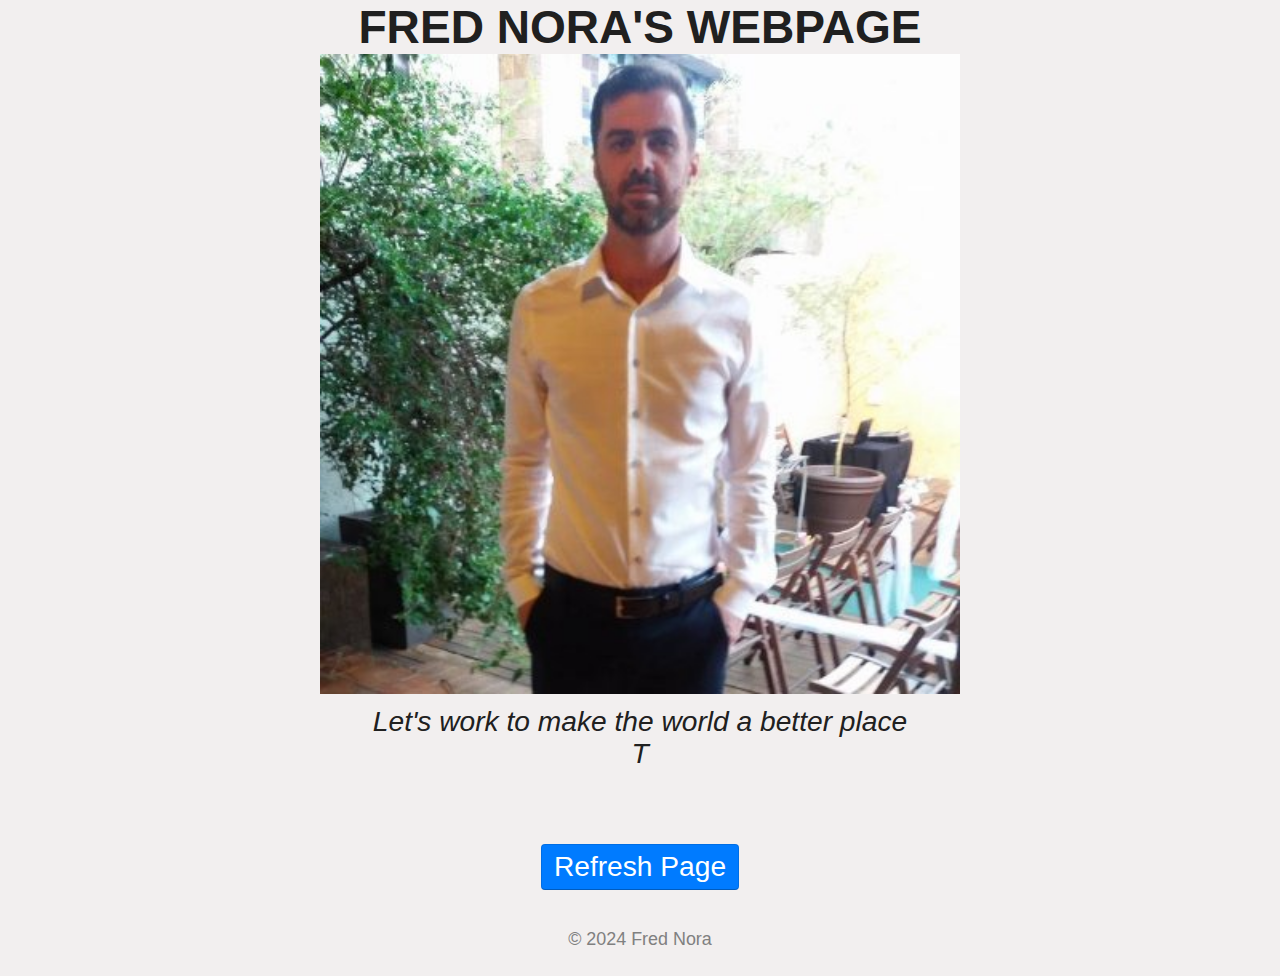
<file: index.html>
<!DOCTYPE html>

<html lang="en-US">

<head>
<meta charset="UTF-8">
<title>Fred Nora</title>
<meta 
    name="viewport"
    content="width=device-width, initial-scale=1">
<meta 
    name="description" 
    content="This is the Fred Nora's web page">
<meta 
    name="author" 
    content="Fred Nora">

<link href="https://twitter.com/" rel="dns-prefetch"/>
<link href="https://github.com/"  rel="dns-prefetch"/>

<link href="./assets/css/gramado.css" rel="stylesheet" >
<link href="./assets/img/favicon.jpg" rel="shortcut icon" type="image/jpg"/>
</head>

<body id="page-top" onload="frednoraInitialize()">

    <!-- Main header -->
    <header>
        <div 
            class="gramado-header" 
            id="main-header">
        <h1>Fred Nora's webpage</h1>
        </div>
    </header>


    <!-- Navigation bar -->
    <!--
    <section>
        <br>
        <div>
        <nav class="gramado-nav">
            <ul>
            <li><a href="https://frednora.github.io/about">About</a></li>
            <li><a href="https://frednora.github.io/projects">Projects</a></li>
            </ul>
        </nav>
        </div>
       </section>
    -->

    <!-- Section 1: (H) -->
    <section>

        <div class="gramado-container">
        <img
            class="gramado-image" 
            src="./assets/img/frednora-01.jpg" 
            alt="Fred Nora's profile picture">
        </div>

        <div class="gramado-container gramado-text">
            <i>Let's work to make the world a better place</i>
        </div>   
    </section>

    <!-- Section 2: (T) -->
    <section>
        <div class="gramado-container gramado-text">
            <i>T</i>
        </div>   
    </section>

    <!-- Section 3: (S) Dead -->
    <section>
    <div>
    </div>
    </section>

    <!-- Section 4: (B) Dead -->
    <section>
    <div>
    </div>
    </section>

    <!-- Footer -->
    <footer>
        <div class="gramado-container">
            <br>
            <button 
                class="gramado-button"
                id="main-button" 
                onclick="frednoraReloadPage()">
                Refresh Page
            </button>
        </div>
        <br>
        <div class="gramado-footer">
            <br>&copy; 2024 Fred Nora
        </div>
    </footer>

<!-- Cool scripts goes here! -->
<script src="./assets/js/frednora.js"></script>
</body>
</html>
</file>
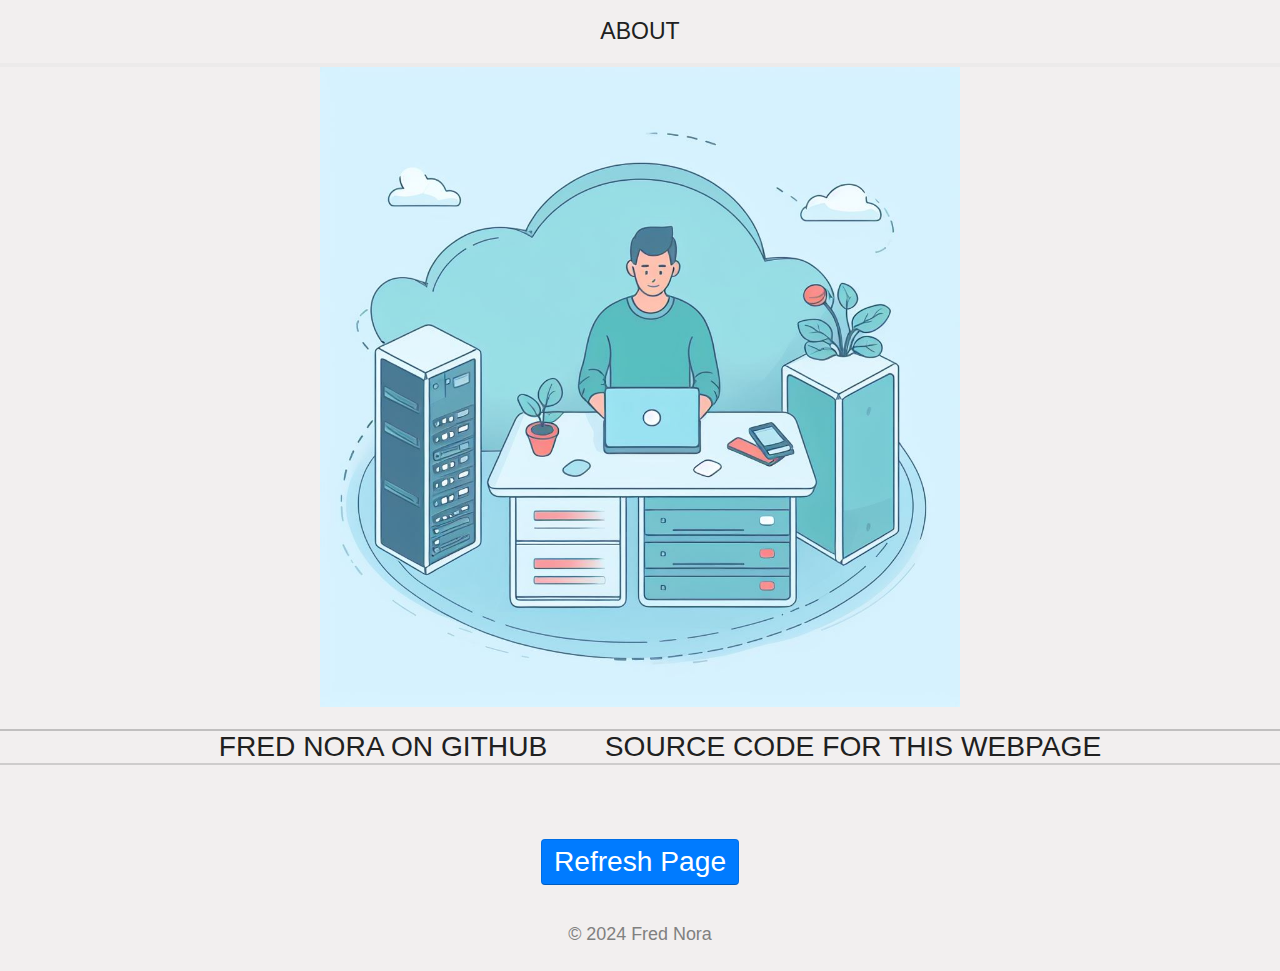
<file: about/index.html>
<!DOCTYPE html>

<html lang="en-US">

<head>
<meta charset="UTF-8">
<title>About</title>
<meta 
    name="viewport"
    content="width=device-width, initial-scale=1">
<meta 
    name="description" 
    content="About">
<meta 
    name="author" 
    content="Fred Nora">

<link href="../assets/css/gramado.css" rel="stylesheet" >
<link href="../assets/css/style.css" rel="stylesheet" >
<link href="../assets/img/favicon.jpg" rel="shortcut icon" type="image/jpg"/>
</head>

<body id="page-top" onload="gramadoInitialize()">

    <!-- Main header -->
    <header>
        <br>
        <div 
            class="gramado-header" 
            id="main-header">
            About
        </div>
    </header>

    <!-- Section 1 -->
    <section>
    <br>
    <div class="gramado-image-container">
    <img class="gramado-image"  
        src="../assets/img/server-1.jpeg" 
        alt="The Gramado Project">
    </div>
    </section>

    <!-- Section 2 -->
    <section>
    <div>
    </div>
    </section>

    <!-- Section 3 -->
    <section>
    <div>
    </div>
    </section>

    <!-- Navigation bar -->
    <section>
    <br>
    <div>
    <nav class="gramado-nav">
        <ul>
            <li><a href="https://github.com/frednora">Fred Nora on Github</a></li>
            <li><a href="https://github.com/frednora/frednora.github.io">Source code for this webpage</a></li>
        </ul>
    </nav>
    </div>
    </section>

    <!-- Footer -->
    <footer>
        <div class="gramado-container">
            <br>
            <button 
                class="gramado-button"
                id="main-button" 
                onclick="frednoraReloadPage()">
                Refresh Page
            </button>
            </div>
        </section>
    
        <br>
        <div class="gramado-footer">
            <br>&copy; 2024 Fred Nora
        </div>
    </footer>

<!-- Cool scripts goes here! -->
<script src="../assets/js/frednora.js"></script>
</body>
</html>
</file>
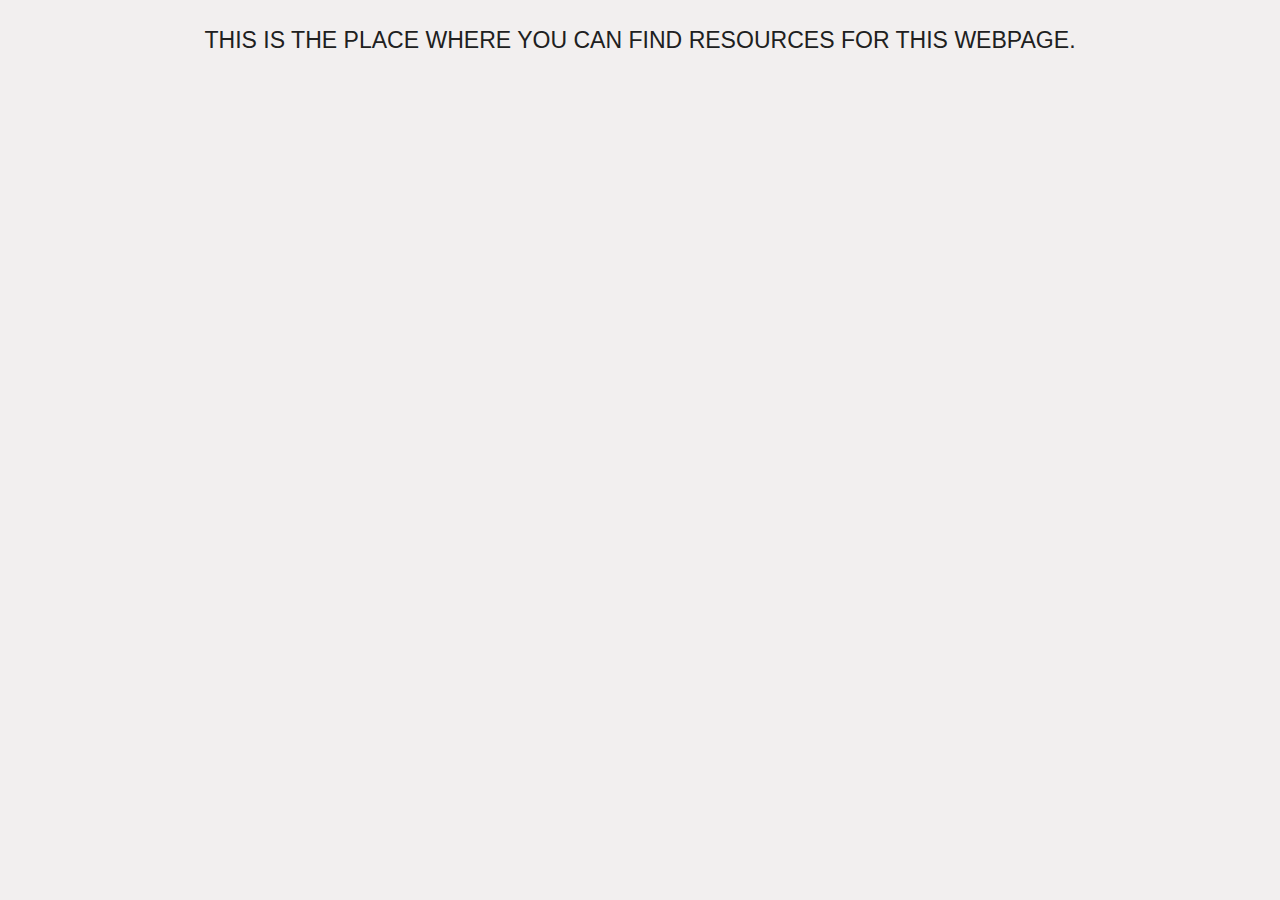
<file: assets/index.html>
<!DOCTYPE html>

<html lang="en">

<head>
<meta charset="UTF-8">
<title>Assets</title>
    <meta 
        name="viewport" 
        content="width=device-width; initial-scale=1.0">
    <meta 
        name="description" 
        content="This is the place where You can find resources for this webpage.">
    <meta 
        name="author" 
        content="Fred Nora">

<link href="./css/gramado.css" rel="stylesheet">
<link href="./img/favicon.jpg" rel="shortcut icon" type="image/jpg"/>
</head>

<body>
    <header class="gramado-header">
        <br><spam>This is the place where You can find resources for this webpage.</spam>
    </header>

<!-- Cool scripts goes here! -->
<script src="js/frednora.js"></script>
</body>

</html>
</file>
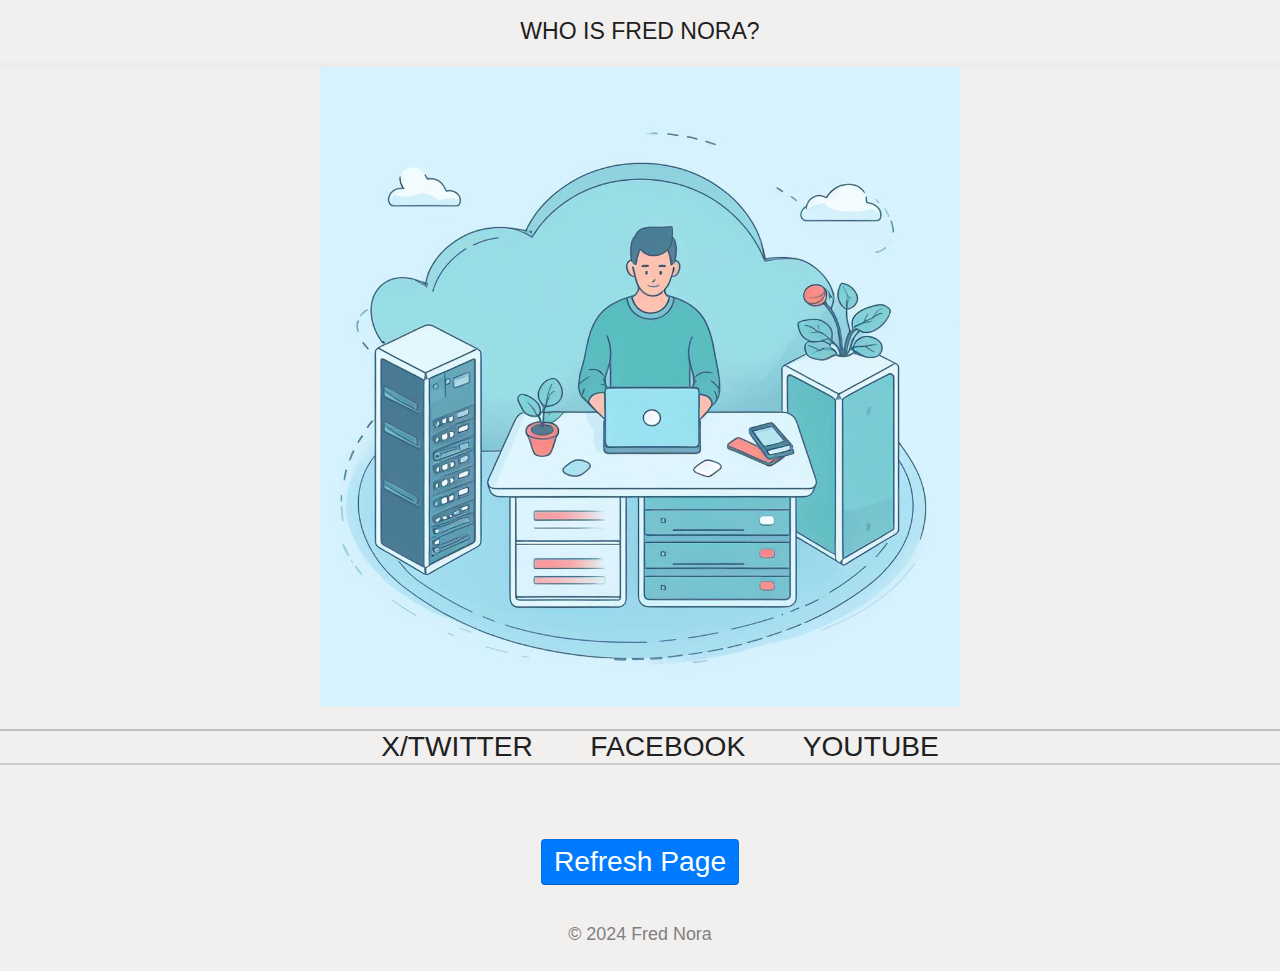
<file: frednora/index.html>
<!DOCTYPE html>

<html lang="en-US">

<head>
<meta charset="UTF-8">
<title>Fred Nora</title>

<meta 
    name="viewport"
    content="width=device-width, initial-scale=1">
<meta 
    name="description" 
    content="Fred Nora">
<meta 
    name="author" 
    content="Fred Nora">

<link href="../assets/css/gramado.css" rel="stylesheet" >
<link href="../assets/css/style.css" rel="stylesheet" >
<link href="../assets/img/favicon.jpg" rel="shortcut icon" type="image/jpg"/>
</head>

<body id="page-top" onload="gramadoInitialize()">

    <!-- Main header -->
    <header>
        <br>
        <div 
            class="gramado-header" 
            id="main-header">
            Who is Fred Nora?
        </div>
    </header>

    <!-- Section 1 -->
    <section>
    <br>
    <div class="gramado-image-container">
    <img class="gramado-image"  
        src="../assets/img/server-1.jpeg" 
        alt="Fred Nora">
    </div>
    </section>

    <!-- Section 2 -->
    <section>
    <div>
    </div>
    </section>

    <!-- Section 3 -->
    <section>
    <div>
    </div>
    </section>

    <!-- Navigation bar -->
    <section>
    <br>
    <div>
    <nav class="gramado-nav">
        <ul>
            <li><a href="https://x.com/frednora">X/Twitter</a></li>
            <li><a href="https://facebook.com/frednora">Facebook</a></li>
            <li><a href="https://youtube.com/@frednora">Youtube</a></li>
        </ul>
    </nav>
    </div>
    </section>

    <!-- Footer -->
    <footer>
        <div class="gramado-container">
            <br>
            <button 
                class="gramado-button"
                id="main-button" 
                onclick="frednoraReloadPage()">
                Refresh Page
            </button>
            </div>
        </section>
    
        <br>
        <div class="gramado-footer">
            <br>&copy; 2024 Fred Nora
        </div>
    </footer>

<!-- Cool scripts goes here! -->
<script src="../assets/js/frednora.js"></script>
</body>
</html>
</file>
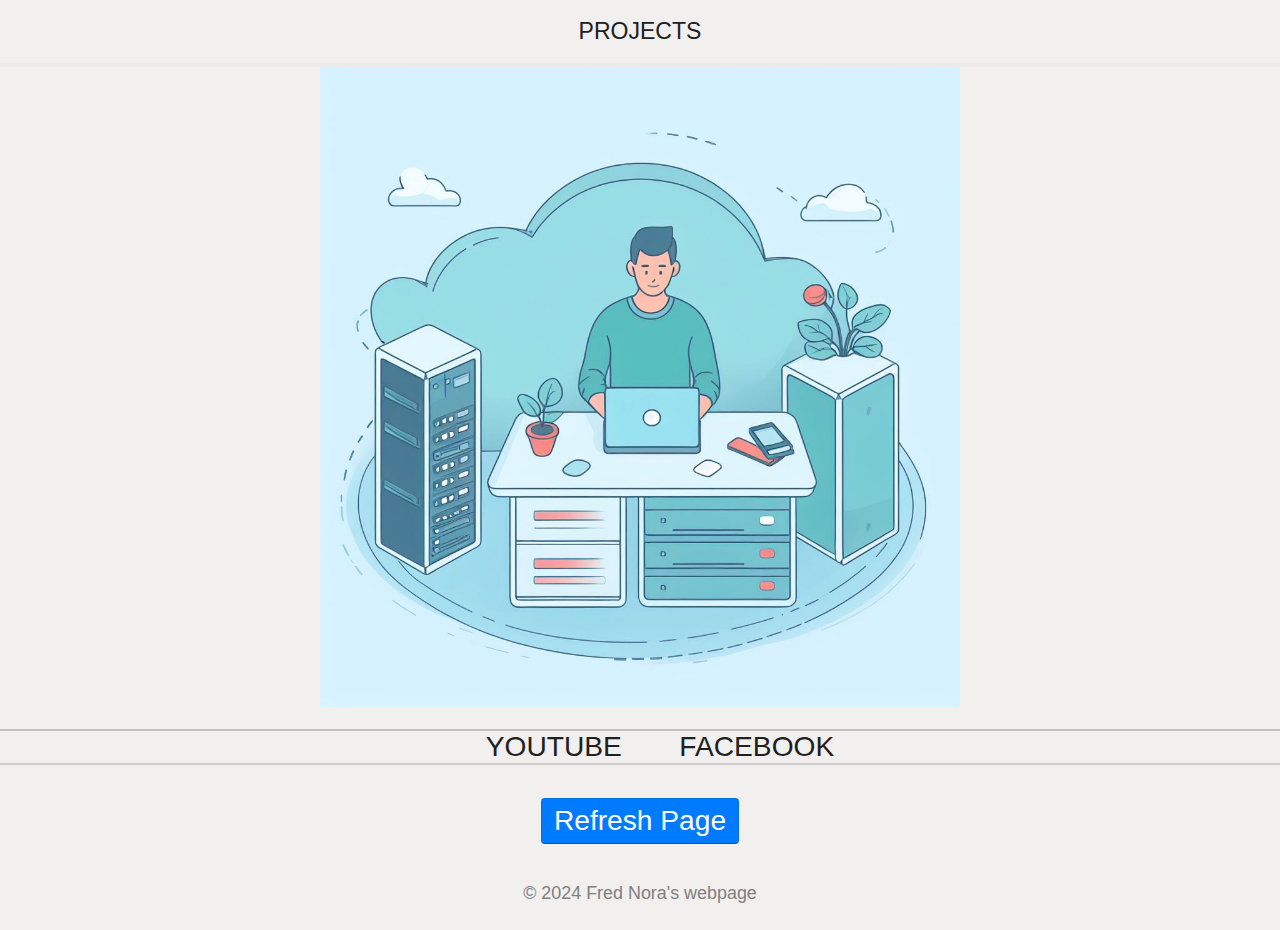
<file: projects/index.html>
<!DOCTYPE html>

<html lang="en-US">

<head>
<meta charset="UTF-8">
<title>Project</title>

<meta 
    name="viewport"
    content="width=device-width, initial-scale=1">
<meta 
    name="description" 
    content="Projects">
<meta 
    name="author" 
    content="Fred Nora">

<link href="../assets/css/gramado.css" rel="stylesheet" >
<!-- <link href="../assets/css/style.css" rel="stylesheet" > -->
<link href="../assets/img/favicon.jpg" rel="shortcut icon" type="image/jpg"/>
</head>

<body id="page-top" onload="gramadoInitialize()">

    <!-- Main header -->
    <header>
        <br>
        <div 
            class="gramado-header" 
            id="main-header">
            Projects
        </div>
    </header>

    <!-- Section 1 -->
    <section>
    <br>
    <div class="gramado-image-container">
    <img class="gramado-image"  
        src="../assets/img/server-1.jpeg" 
        alt="Projects">
    </div>
    </section>

    <!-- Section 2 -->
    <section>
    <div>
    </div>
    </section>

    <!-- Section 3 -->
    <section>
    <div>
    </div>
    </section>

    <!-- Navigation bar -->
    <section>
    <br>
    <div>
    <nav class="gramado-nav">
        <ul>
            <li><a href="https://youtube.com/@frednora">Youtube</a></li>
            <li><a href="https://facebook.com/frednora">Facebook</a></li>
        </ul>
    </nav>
    </div>
    </section>

    <!-- Section  -->
    <section>
        <br>
        <div class="gramado-container">
        <button 
            class="gramado-button" 
            type="button" 
            id="button-01"  
            onclick="gramadoReloadPage()" >
            Refresh Page
        </button>
        </div>    
    </section>

    <!-- Footer -->
    <footer>
        <div>
            <br>
            <div class="gramado-footer">
            <br>&copy; 2024 Fred Nora's webpage 
            </div>
        </div>
    </footer>

<!-- Cool scripts goes here! -->
<script src="../assets/js/frednora.js"></script>
</body>
</html>
</file>
<file: assets/css/gramado.css>
@charset "UTF-8";
:root {

/* Gray scale */
    --gramado-color-black:  #000000;
    --gramado-color-gray1:  #202020;
    --gramado-color-gray2:  #404040;
    --gramado-color-gray3:  #606060;
    --gramado-color-gray4:  #808080;
    --gramado-color-gray5:  #a0a0a0;
    --gramado-color-gray6:  #c0c0c0;
    --gramado-color-gray7:  #e0e0e0;
    --gramado-color-white:  #ffffff;

/* ... */

}

/*
 * gramado.css minimalist css library.
 * Created by Fred Nora.
 * (This is a work in progress)
 */

/*
 * Library components:
 * ===============================================
 *   0 ) Initialization     - Global scope
 * -------------------------------------
 *   1.1 ) .gramado-banner    - Banner
 *   1.2 ) .gramado-nav       - Navigation bar
 *   1.3 ) .gramado-container - Container
 *   1.4 ) .gramado-header    - Header
 * -------------------------------------
 *   2.1 ) .gramado-text      - Text
 *   2.2 ) .gramado-image     - Image
 *   2.3 ) .gramado-button    - Button
 * -------------------------------------
 *   3.1 ) .gramado-footer    - Footer
 */

/*   0 ) Initialization     - Global scope */
html, body {
    font-family: "Helvetica Neue", Helvetica, Arial, sans-serif;
    margin: 0;
    padding: 0;
    background-color: #F2EFEF;
}
h1,h2,h3,h4,h5,h6 {
    margin: 0;
    padding: 0;
}
a {
  color: #0069d6;
}
a:hover {
  color: #0050a3;
}


/* 
 * Small screen: ------------------------------
 * Mobile first?
 */

/* 1.1 ) .gramado-banner    - Banner */

/* 1.2 ) .gramado-nav       - Navigation bar */
.gramado-nav {
    font-size: 4.5vw;
    border-top: 2px solid rgba(88, 88, 88, .3);
    border-bottom: 2px solid rgba(129, 129, 129, .3);
}
.gramado-nav ul {
    text-align: center;
    margin: 0;
}
.gramado-nav li {
    width: fit-content;
    text-align: center;
    display: block;
    padding: 0.4% 0.2% 0.2% 0.2%;
}
.gramado-nav a {
    text-align: center;
    text-decoration: none;
    text-transform: uppercase;
    color: #808080;
    display: inline-block;
}
.gramado-nav a:hover {
    background-color: rgba(200, 200, 200, .6); 
}

/* 1.3 ) .gramado-container - Container */
.gramado-container {
    font-size: 4.4vw;
    text-align: center;
}

/* 1.4 ) .gramado-header    - Header */
.gramado-header{
    font-size: 3.5vw;
    color: #202020;
    text-align: center;
    text-transform: uppercase;
}
.gramado-header-image {
    text-align: center;
    width: 11%;
    height: auto;
}

/* 2.1 ) .gramado-text      - Text */
.gramado-text{
    font-size: 3.5vw;
}

/* 2.2 ) .gramado-image     - Image */
.gramado-image {
    width: 96%;
    height: auto;
}
.gramado-image-container {
    text-align: center;
    border-top: 4px solid rgba(222, 222, 222, .3);
}

/* 2.3 ) .gramado-button    - Button */
.gramado-button {
    font-size: 4.5vw;
    text-align: center;
    color: #fff;
    background-color: #007bff;
    border: 1px solid rgba(0, 0, 0, 0.1);
    border-bottom-color: rgba(0, 0, 0, 0.25);
    border-radius: .25rem;
    padding: .375rem .75rem;
    display: inline-block;
}
.gramado-button:hover {
    background-color: #0069d9;
    text-decoration: none;
}
.gramado-button:focus {
  outline: none;
  box-shadow: 0 0 0 3px lightskyblue;
}
.gramado-button:active {
  background-color: #333;
  border-color: #333;
  color: #eee;
}

/* 3.1 ) .gramado-footer    - Footer */
.gramado-footer {
    font-size: 3.5vw;
    text-align: center;
    color: #808080;
    padding-bottom: 2%;
}
.gramado-footer-logo {
    text-align: center;
    border-top: 4px solid rgba(222, 222, 222, .3);
}


/*
 * ------------------------------------------------------
 * Component: Media queries. 
 */


/* large screen */
@media (min-width: 640px) {

/* 1.1 ) .gramado-banner    - Banner */

/* 1.2 ) .gramado-nav       - Navigation bar */
.gramado-nav {
    font-size: 2.2vw;
    border-top: 2px solid rgba(80, 80, 80, .3);
    border-bottom: 2px solid rgba(123, 123, 123, .3);
}
.gramado-nav ul {
    text-align: center;
    margin: 0;
}
.gramado-nav li {
    text-align: center;
    display: inline;
    padding: 0 2%;
}
.gramado-nav a {
    text-decoration: none;
    text-transform: uppercase;
    color: #202020;
    display: inline-block;
}
.gramado-nav a:hover {
    background-color: rgba(200, 200, 200, .6); 
}

/* 1.3 ) .gramado-container - Container */
.gramado-container {
    font-size: 4.0vw;
    text-align: center;
}

/* 1.4 ) .gramado-header    - Header */
.gramado-header{
    font-size: 1.8vw;
    color: #202020;
}
.gramado-header-image {
    text-align: center;
    width: 11%;
    height: auto;
}

/* 2.1 ) .gramado-text      - Text */
.gramado-text{
    font-size: 2.2vw;
    color: #202020;
}

/* 2.2 ) .gramado-image     - Image */
.gramado-image {
    width: 50%;
    height: auto;
}
.gramado-image-container {
    text-align: center;
    border-top: 4px solid rgba(222, 222, 222, .3);
}

/* 2.3 ) .gramado-button    - Button */
.gramado-button {
    font-size: 2.2vw;
    text-align: center;
    color: #fff;
    background-color: #007bff;
    border: 1px solid rgba(0, 0, 0, 0.1);
    border-bottom-color: rgba(0, 0, 0, 0.25);
    border-radius: .25rem;
    padding: .375rem .75rem;
    display: inline-block;
}
.gramado-button:hover {
    background-color: #0069d9;
    text-decoration: none;
}
.gramado-button:focus {
  outline: none;
  box-shadow: 0 0 0 3px lightskyblue;
}
.gramado-button:active {
  background-color: #333;
  border-color: #333;
  color: #eee;
}

/* 3.1 ) .gramado-footer    - Footer */
.gramado-footer {
    font-size: 1.4vw;
    text-align: center;
    color: #808080;
    padding-bottom: 2%;
}
.gramado-footer-logo {
    text-align: center;
    border-top: 4px solid rgba(222, 222, 222, .3);
}


}
</file>
<file: assets/css/style.css>
html, body {
    margin: 0;
    padding: 0;
    background-color: #F2EFEF;
}

/* header*/
.main-header {
    color: #D73B60;
    text-align: center;
    text-transform: uppercase;
}

.image-container {
    text-align: center;
}
.main-image {
    width: 75%;
    height: auto;
}

.main-button {
    text-align: center;
}

/* main footer.*/
.main-footer {
    color: #C0C0C0;
    text-align: center;
}

/* ------------------------------------ */

/* MEDIA QUERY */

/* small */
@media (min-width: 200px) and (max-width: 1023px ) {

.nav {
    /*display: none;*/
    /*max-height: none;*/
    /*top: 0;*/
    /*position: relative;*/
    /*float: left;*/
    width: fit-content;
    background-color: transparent;
    width: 100%;
    text-align: center;
}
.nav ul {
    width: 100%;
    margin: 0;
    text-align: center;
}
.nav li {
    width: 100%;
    display: block;
    /*padding: 0 2%;*/
    text-align: center;
}
.nav a {
    color: #808080;
    text-decoration: none;
    text-transform: uppercase;
    display: inline-block;
    text-align: center;
}
.nav a:hover {
    background-color: rgba(255, 255, 255, .7); /*white*/
    text-align: center;
}
.main-nav {
    font-size: 1.1em;
    text-align: center;
    border-top: 2px solid rgba(200, 200, 200, .3);
    border-bottom: 2px solid rgba(200, 200, 200, .3);
}



.main-image {
    width: 75%;
    height: auto;
}

}

/* large */
@media (min-width: 1024px) {

/* Navigation bar */
.nav {
    text-align: center;
}
.nav ul {
    margin: 0;
}
.nav li {
    display: inline;
    padding: 0 2%; /*distancia entre os items*/
}
.nav a {
    color: #808080;
    text-decoration: none;
    text-transform: uppercase;
    display: inline-block;
}
.nav a:hover {
    background-color: rgba(255, 255, 255, .7); /*White*/
}
/*??*/
.main-nav {
    font-size: 1.1em;
    text-align: center;
    border-top: 2px solid rgba(200, 200, 200, .3);
    border-bottom: 2px solid rgba(200, 200, 200, .3);
}

.main-image {
    width: 50%;
    height: auto;
}

}
</file>
